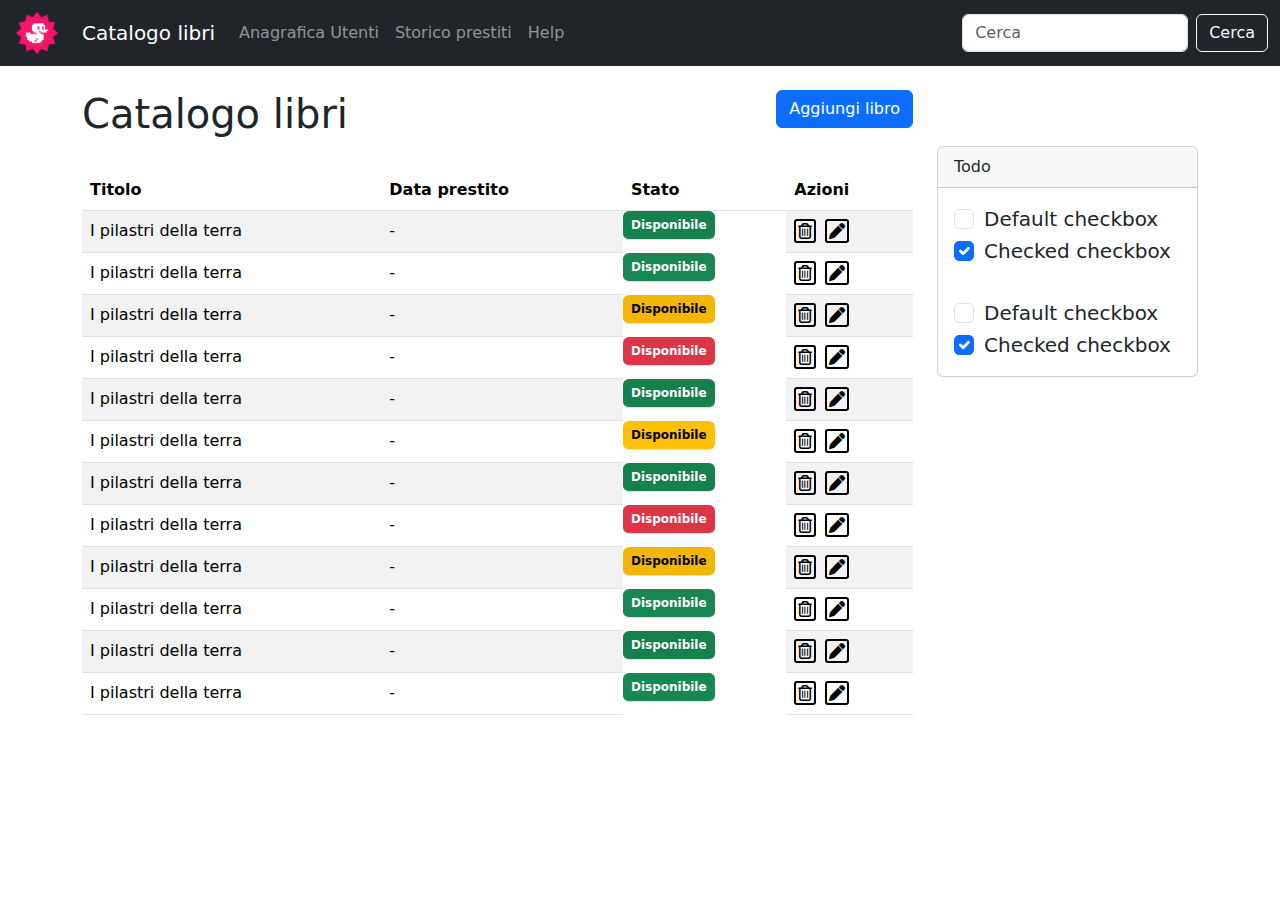
<file: index.html>
<!DOCTYPE html>
<html lang="en">
<head>
    <meta charset="UTF-8">
    <meta name="viewport" content="width=device-width, initial-scale=1.0">
    <title>Dashboard</title>

        <!-- favicon -->
        <link rel="icon" type="image/x-icon" href="img/duck.png">

        <!-- bootstrap -->
        <link rel="stylesheet" href="https://cdn.jsdelivr.net/npm/bootstrap@5.3.3/dist/css/bootstrap.min.css">
    
        <!-- Includi Font Awesome -->
        <link rel="stylesheet" href="https://cdnjs.cloudflare.com/ajax/libs/font-awesome/6.0.0-beta3/css/all.min.css">
       
        <!-- style -->
        <link rel="stylesheet" href="css/style.css">
</head>
<body>
    <header>
        <nav class="navbar navbar-expand-lg bg-header">
            <div class="container-fluid">
                <img src="img/duck.png" alt="Duck" class="img-fluid imgsz p-1 pe-4">
              <a class="navbar-brand text-white " href="#">Catalogo libri</a>
              <button class="navbar-toggler" type="button" data-bs-toggle="collapse" data-bs-target="#navbarSupportedContent" aria-controls="navbarSupportedContent" aria-expanded="false" aria-label="Toggle navigation">
                <span class="navbar-toggler-icon"></span>
              </button>
              <div class="collapse navbar-collapse" id="navbarSupportedContent">
                <ul class="navbar-nav me-auto mb-2 mb-lg-0">
                  <li class="nav-item">
                    <a class="nav-link active text-white-50" aria-current="page" href="#">Anagrafica Utenti</a>
                  </li>
                  <li class="nav-item">
                    <a class="nav-link text-white-50" href="#">Storico prestiti</a>
                  </li>
                  <li class="nav-item">
                    <a class="nav-link text-white-50" href="#">Help</a>
                  </li>
                </ul>
                <form class="d-flex" role="search">
                  <input class="form-control me-2" type="search" placeholder="Cerca" aria-label="Search">
                  <button class="btn btn-outline-light" type="submit">Cerca</button>
                </form>
              </div>
            </div>
          </nav>
    </header>
    <main>
      <section id="Catalogo-libri">
        <div class="container-sm">
          <div class="row mt-4">
            <div class="col-md-9 col-sm-12 d-flex justify-content-between ">
              <h1>Catalogo libri</h1>
              <div><a class="btn btn-primary" href="aggiungi-libro.html">Aggiungi libro</a></div>
            </div>
            <div class="col-md-9 col-sm-12">
              <table class=" table table-striped table-hover mt-4">
                <thead>
                  <th>Titolo</th>
                  <th>Data prestito</th>
                  <th>Stato</th>
                  <th>Azioni</th>
                </thead>
                <tbody>
                  <tr>
                    <td class="">I pilastri della terra</td>
                    <td>-</td>
                    <td class="badge text-bg-success text-center">Disponibile</td>
                    <td><i class="fa-regular fa-trash-can fa-trash-xs border-icon"></i>
                        <i class="ms-1 fa-solid fa-pen border-icon"></i>
                    </td>
                  </tr>
                  <tr>
                    <td>I pilastri della terra</td>
                    <td>-</td>
                    <td class="badge text-bg-success">Disponibile</td>
                    <td><i class="fa-regular fa-trash-can fa-trash-xs border-icon"></i>
                      <i class="ms-1 fa-solid fa-pen border-icon"></i></td>
                  </tr>                  
                  <tr>
                    <td>I pilastri della terra</td>
                    <td>-</td>
                    <td class="badge text-bg-warning">Disponibile</td>
                    <td><i class="fa-regular fa-trash-can fa-trash-xs border-icon"></i>
                        <i class="ms-1 fa-solid fa-pen border-icon"></i></td>
                  </tr>                  
                  <tr>
                    <td>I pilastri della terra</td>
                    <td>-</td>
                    <td class="badge text-bg-danger">Disponibile</td>
                    <td><i class="fa-regular fa-trash-can fa-trash-xs border-icon"></i>
                        <i class="ms-1 fa-solid fa-pen border-icon"></i></td>
                  </tr>                  <tr>
                    <td>I pilastri della terra</td>
                    <td>-</td>
                    <td class="badge text-bg-success">Disponibile</td>
                    <td><i class="fa-regular fa-trash-can fa-trash-xs border-icon"></i>
                        <i class="ms-1 fa-solid fa-pen border-icon"></i></td>
                  </tr>                  <tr>
                    <td>I pilastri della terra</td>
                    <td>-</td>
                    <td class="badge text-bg-warning">Disponibile</td>
                    <td><i class="fa-regular fa-trash-can fa-trash-xs border-icon"></i>
                        <i class="ms-1 fa-solid fa-pen border-icon"></i></td>
                  </tr>                  <tr>
                    <td>I pilastri della terra</td>
                    <td>-</td>
                    <td class="badge text-bg-success">Disponibile</td>
                    <td><i class="fa-regular fa-trash-can fa-trash-xs border-icon"></i>
                        <i class="ms-1 fa-solid fa-pen border-icon"></i></td>
                  </tr>                  <tr>
                    <td>I pilastri della terra</td>
                    <td>-</td>
                    <td class="badge text-bg-danger">Disponibile</td>
                    <td><i class="fa-regular fa-trash-can fa-trash-xs border-icon"></i>
                        <i class="ms-1 fa-solid fa-pen border-icon"></i></td>
                  </tr>                  <tr>
                    <td>I pilastri della terra</td>
                    <td>-</td>
                    <td class="badge text-bg-warning">Disponibile</td>
                    <td><i class="fa-regular fa-trash-can fa-trash-xs border-icon"></i>
                        <i class="ms-1 fa-solid fa-pen border-icon"></i></td>
                  </tr>                  <tr>
                    <td>I pilastri della terra</td>
                    <td>-</td>
                    <td class="badge text-bg-success">Disponibile</td>
                    <td><i class="fa-regular fa-trash-can fa-trash-xs border-icon"></i>
                        <i class="ms-1 fa-solid fa-pen border-icon"></i></td>
                  </tr>                  <tr>
                    <td>I pilastri della terra</td>
                    <td>-</td>
                    <td class="badge text-bg-success">Disponibile</td>
                    <td><i class="fa-regular fa-trash-can fa-trash-xs border-icon"></i>
                        <i class="ms-1 fa-solid fa-pen border-icon"></i></td>
                  </tr>                  <tr>
                    <td>I pilastri della terra</td>
                    <td>-</td>
                    <td class="badge text-bg-success">Disponibile</td>
                    <td><i class="fa-regular fa-trash-can fa-trash-xs border-icon"></i>
                        <i class="ms-1 fa-solid fa-pen border-icon"></i></td>
                  </tr>
                </tbody>
              </table>
            </div>
            <div class="col-md-3 col-sm-12">
              <div class="card">
                <div class="card-header">
                  Todo
                </div>
                <div class="card-body">
                  <blockquote class="blockquote mb-0">
                    <div class="form-check">
                      <input class="form-check-input" type="checkbox" value="" id="flexCheckDefault">
                      <label class="form-check-label" for="flexCheckDefault">
                        Default checkbox
                      </label>
                    </div>
                    <div class="form-check">
                      <input class="form-check-input" type="checkbox" value="" id="flexCheckChecked" checked>
                      <label class="form-check-label" for="flexCheckChecked">
                        Checked checkbox
                      </label>
                    </div>
                </div>
                <div>
                  
                </div>
                <div class="card-body">
                  <blockquote class="blockquote mb-0">
                    <div class="form-check">
                      <input class="form-check-input" type="checkbox" value="" id="flexCheckDefault">
                      <label class="form-check-label" for="flexCheckDefault">
                        Default checkbox
                      </label>
                    </div>
                    <div class="form-check">
                      <input class="form-check-input" type="checkbox" value="" id="flexCheckChecked" checked>
                      <label class="form-check-label" for="flexCheckChecked">
                        Checked checkbox
                      </label>
                    </div>
                </div>
              </div>
            </div>



          </div>

        </div>

      </section>

    </main>







<!-- javs cript -->
    <script src="https://cdn.jsdelivr.net/npm/bootstrap@5.3.3/dist/js/bootstrap.bundle.min.js" integrity="sha384-YvpcrYf0tY3lHB60NNkmXc5s9fDVZLESaAA55NDzOxhy9GkcIdslK1eN7N6jIeHz" crossorigin="anonymous"></script>

</body>
</html>
</file>
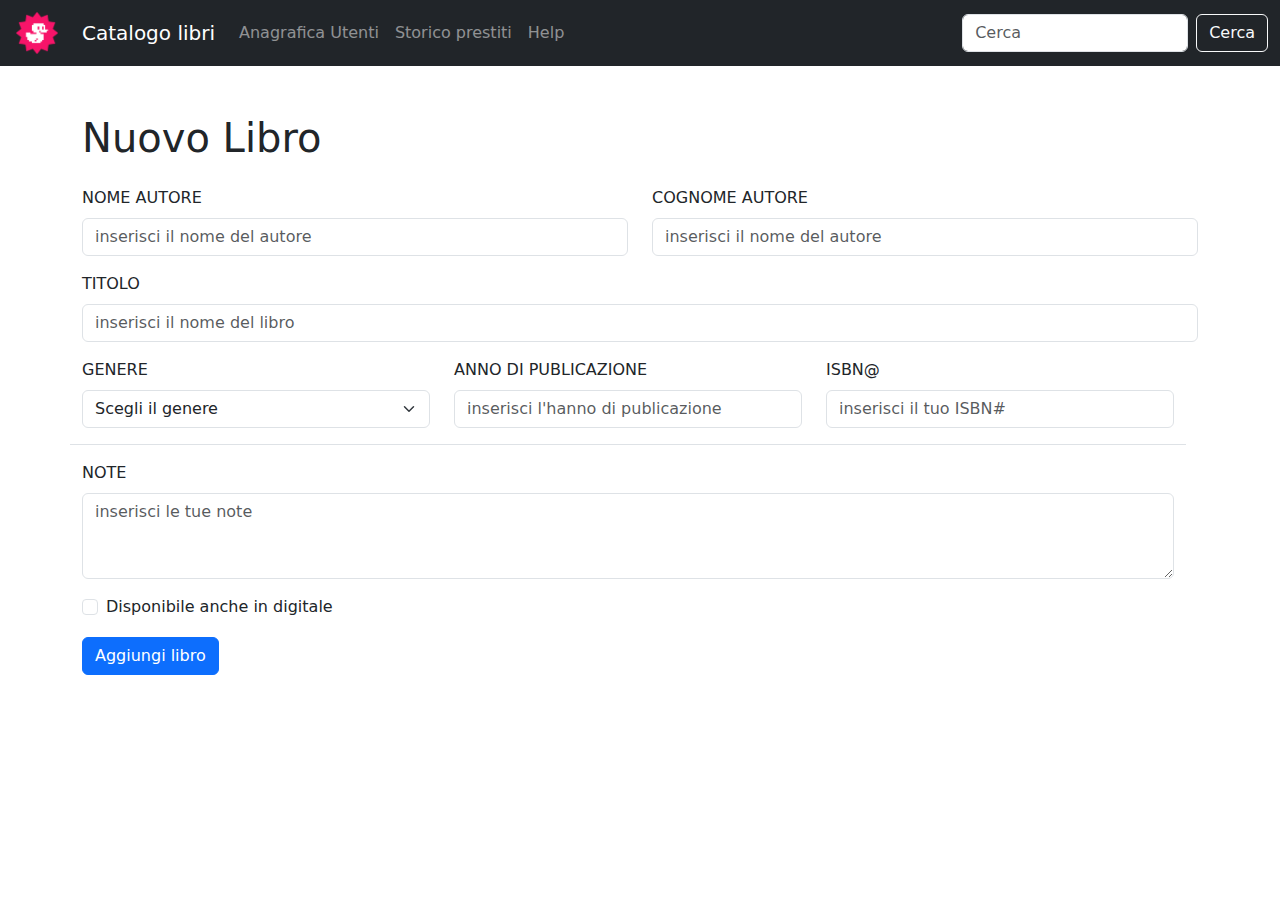
<file: aggiungi-libro.html>
<!DOCTYPE html>
<html lang="en">
<head>
    <meta charset="UTF-8">
    <meta name="viewport" content="width=device-width, initial-scale=1.0">
    <title>Dashboard</title>

        <!-- favicon -->
        <link rel="icon" type="image/x-icon" href="img/duck.png">

        <!-- bootstrap -->
        <link rel="stylesheet" href="https://cdn.jsdelivr.net/npm/bootstrap@5.3.3/dist/css/bootstrap.min.css">
    
        <!-- Includi Font Awesome -->
        <link rel="stylesheet" href="https://cdnjs.cloudflare.com/ajax/libs/font-awesome/6.0.0-beta3/css/all.min.css">
       
        <!-- style -->
        <link rel="stylesheet" href="css/style.css">
</head>
<body>
    <header>
        <nav class="navbar navbar-expand-lg bg-header">
            <div class="container-fluid">
                <img src="img/duck.png" alt="Duck" class="img-fluid imgsz p-1 pe-4">
              <a class="navbar-brand text-white " href="index.html">Catalogo libri</a>
              <button class="navbar-toggler" type="button" data-bs-toggle="collapse" data-bs-target="#navbarSupportedContent" aria-controls="navbarSupportedContent" aria-expanded="false" aria-label="Toggle navigation">
                <span class="navbar-toggler-icon"></span>
              </button>
              <div class="collapse navbar-collapse" id="navbarSupportedContent">
                <ul class="navbar-nav me-auto mb-2 mb-lg-0">
                  <li class="nav-item">
                    <a class="nav-link active text-white-50" aria-current="page" href="#">Anagrafica Utenti</a>
                  </li>
                  <li class="nav-item">
                    <a class="nav-link text-white-50" href="#">Storico prestiti</a>
                  </li>
                  <li class="nav-item">
                    <a class="nav-link text-white-50" href="#">Help</a>
                  </li>
                </ul>
                <form class="d-flex" role="search">
                  <input class="form-control me-2" type="search" placeholder="Cerca" aria-label="Search">
                  <button class="btn btn-outline-light" type="submit">Cerca</button>
                </form>
              </div>
            </div>
          </nav>
    </header>
    <main>
      <form action="">
        <div class="container">
          <h1 class="mt-5">Nuovo Libro</h1>
          <div class="row">
            <div class="col-6">
              <div>
                <div class="">
                  <label for="exampleFormControlInput1" class="form-label mt-3">NOME AUTORE</label>
                  <input type="text" class="form-control" id="exampleFormControlInput1" placeholder="inserisci il nome del autore">
                </div>
              </div>
            </div>
            <div class="col-6">
              <div>
                <div class="">
                  <label for="exampleFormControlInput1" class="form-label mt-3">COGNOME AUTORE</label>
                  <input type="text" class="form-control" id="exampleFormControlInput1" placeholder="inserisci il nome del autore">
                </div>
              </div>
            </div>
          </div>
          <div class="row">
            <div class="col-12">
              <div>
                <div class="">
                  <label for="exampleFormControlInput1" class="form-label mt-3">TITOLO</label>                  <input type="text" class="form-control" id="exampleFormControlInput1" placeholder="inserisci il nome del libro">
                </div>
              </div>
          </div>
          <div class="row">
            <div class="col-lg-4 col-md-12 col-xs-12">
               <div>
                <label for="exampleFormControlInput1" class="form-label mt-3">GENERE</label>
                <select class="form-select" aria-label="Default select example">
                  <option selected>Scegli il genere</option>
                  <option value="1">Maschio</option>
                  <option value="2">Femmina</option>
                </select>
              </div>
            </div>
            <div class="col-lg-4 col-md-12 col-xs-12">
               <div>
                  <label for="exampleFormControlInput1" class="form-label mt-3">ANNO DI PUBLICAZIONE</label>
                  <input type="text" class="form-control" id="exampleFormControlInput1" placeholder="inserisci l'hanno di publicazione">
                </div>
            </div>
            <div class="col-lg-4 col-md-12 col-xs-12">
                <div>
                  <label for="exampleFormControlInput1" class="form-label mt-3">ISBN@</label>
                  <input type="text" class="form-control" id="exampleFormControlInput1" placeholder="inserisci il tuo ISBN#">
                </div>
            </div>
          </div>
          <div class="row">
            <div class="col-12 border-bottom mt-3">
            </div>
          </div>
          <div class="row">
            <div class="col-12">
              <div class="mt-3">
                <label for="exampleFormControlTextarea1" class="form-label">NOTE</label>
                <textarea class="form-control" id="exampleFormControlTextarea1" rows="3" placeholder="inserisci le tue note"></textarea>
              </div>
            </div>
          </div>
          <div class="row mt-3">
            <div class="col-12">
              <div class="form-check">
                <input class="form-check-input" type="checkbox" id="gridCheck">
                <label class="form-check-label" for="gridCheck">
                  Disponibile anche in digitale
                </label>
            </div>
          </div>
          <div class="row mt-3 mb-3">
            <div class="col-12">
            <button type="submit" class="btn btn-primary">Aggiungi libro</button>
            </div>
          </div>

  
        </div>
      </form>

    </main>







<!-- javs cript -->
    <script src="https://cdn.jsdelivr.net/npm/bootstrap@5.3.3/dist/js/bootstrap.bundle.min.js" integrity="sha384-YvpcrYf0tY3lHB60NNkmXc5s9fDVZLESaAA55NDzOxhy9GkcIdslK1eN7N6jIeHz" crossorigin="anonymous"></script>

</body>
</html>
</file>
<file: css/style.css>
a {
    color: white;
}

.t-g {
    color: gray;
}

.imgsz {
    max-height: 50px;
}

.bx {
    height: 500px;
    background-color: blue;

}

.border-icon {
    border: 2px solid black;
    padding: 2px;
    border-radius: 3px;
}

.bx-sm {
    height: 500px;
    background-color: red;

}
.bg-header {
    background-color: #212529;
}
</file>
